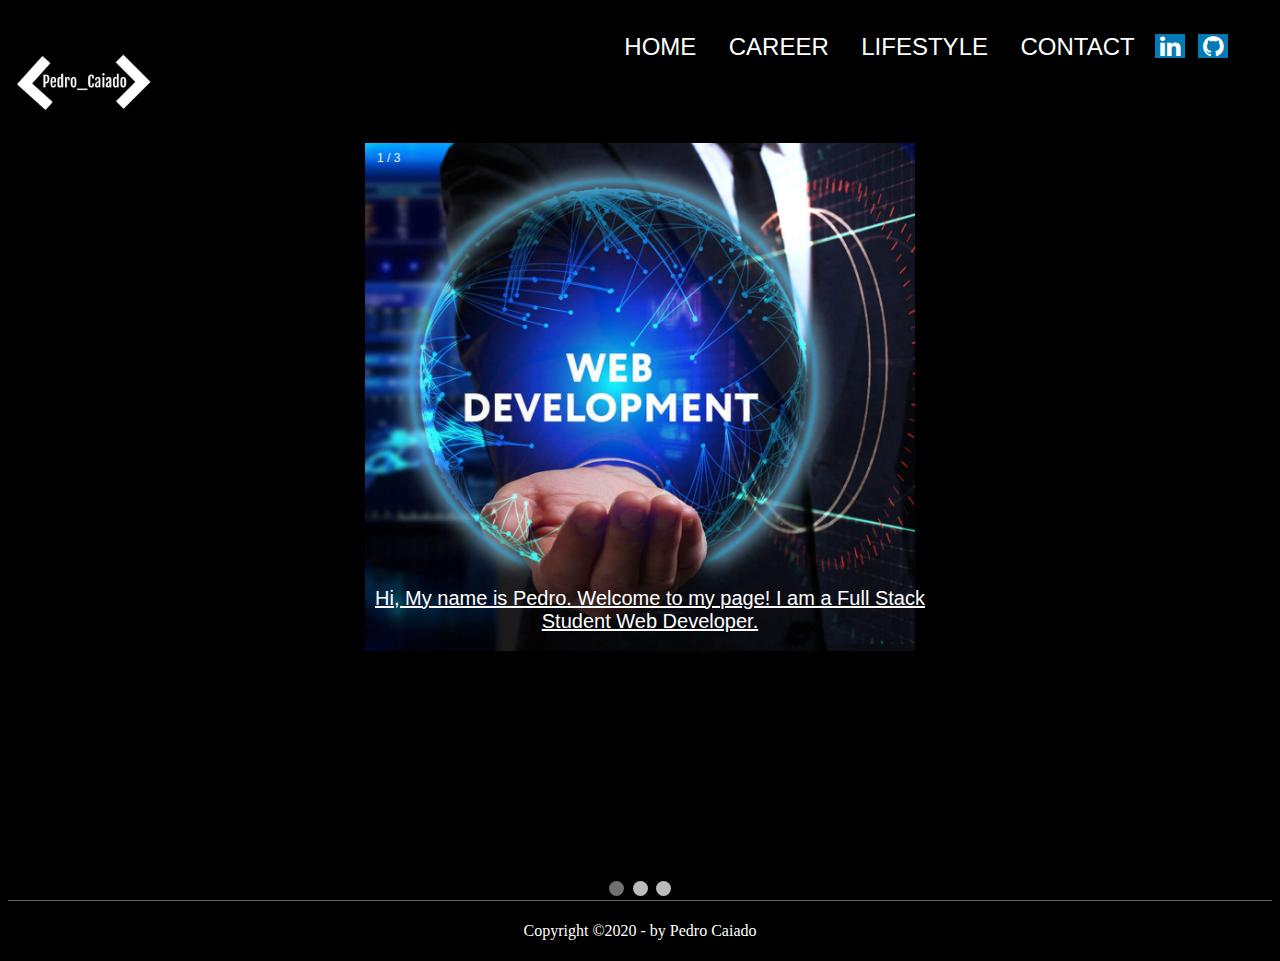
<file: index.html>
<!DOCTYPE html>
<html lang="en">
<head>
    <meta charset="UTF-8">
    <meta name="viewport" content="width=device-width, initial-scale=1.0">
    <title>My Portfolio</title>
    <link rel="stylesheet" href="https://cdnjs.cloudflare.com/ajax/libs/font-awesome/4.7.0/css/font-awesome.min.css">
    <link href="https://fonts.googleapis.com/css2?family=Lato:ital,wght@1,100&display=swap" rel="stylesheet">
    <link rel="stylesheet" href="style.css">

    
</head>

<body>
    <nav id="menu">
      <img src="logo.png" alt="logo" width="150" height="150">
        <ul>
          
            <li><a href="index.html">home</a></li>
            <li><a href="career.html">Career</a></li>
            <li><a href="lifestyle.html">LifeStyle</a></li>
            <li><a href="contact.html">Contact</a></li>
            <a href="https://www.linkedin.com/in/pedro-caiado-0383721a1/" class="fa fa-linkedin" target="_blank"></a>&nbsp;
            <a href="https://github.com/Pedro-Caiado" class="fa fa-github" target="_blank"></a>
        </ul>
    </nav>
   
    
    <h2>Automatic Slideshow</h2>
    <p>Change image every 2 seconds:</p>
    
    <div class="slideshow-container">
    
    <div class="mySlides fade">
      <div class="numbertext">1 / 3</div>
      <img src="web-development.jpg" style="width:100%">
      <div class="text">Hi, My name is Pedro. Welcome to my page! I am a Full Stack Student Web Developer.</div>
    </div>
    
    <div class="mySlides fade">
      <div class="numbertext">2 / 3</div>
      <img src="digital-human.jpg" style="width:100%">
      <div class="text">A Web Developer can create a new world.</div>
    </div>
    
    <div class="mySlides fade">
      <div class="numbertext">3 / 3</div>
      <img src="project.png" style="width:100%">
      <div class="text">In my first project, I created a game. I have created this Portfolio as my second project. Enjoy!</div>
    </div>
    
    </div>
    <br>
    
    <div style="text-align:center">
      <span class="dot"></span> 
      <span class="dot"></span> 
      <span class="dot"></span> 
    </div>
    
    <script>
    var slideIndex = 0;
    showSlides();
    
    function showSlides() {
      var i;
      var slides = document.getElementsByClassName("mySlides");
      var dots = document.getElementsByClassName("dot");
      for (i = 0; i < slides.length; i++) {
        slides[i].style.display = "none";  
      }
      slideIndex++;
      if (slideIndex > slides.length) {slideIndex = 1}    
      for (i = 0; i < dots.length; i++) {
        dots[i].className = dots[i].className.replace(" active", "");
      }
      slides[slideIndex-1].style.display = "block";  
      dots[slideIndex-1].className += " active";
      setTimeout(showSlides, 5000); // Change image every 2 seconds
    }
    </script>

    <footer id="rodape">
        <p>Copyright &copy;2020 - by Pedro Caiado</p>
    </footer>

</body>
</html>
</file>
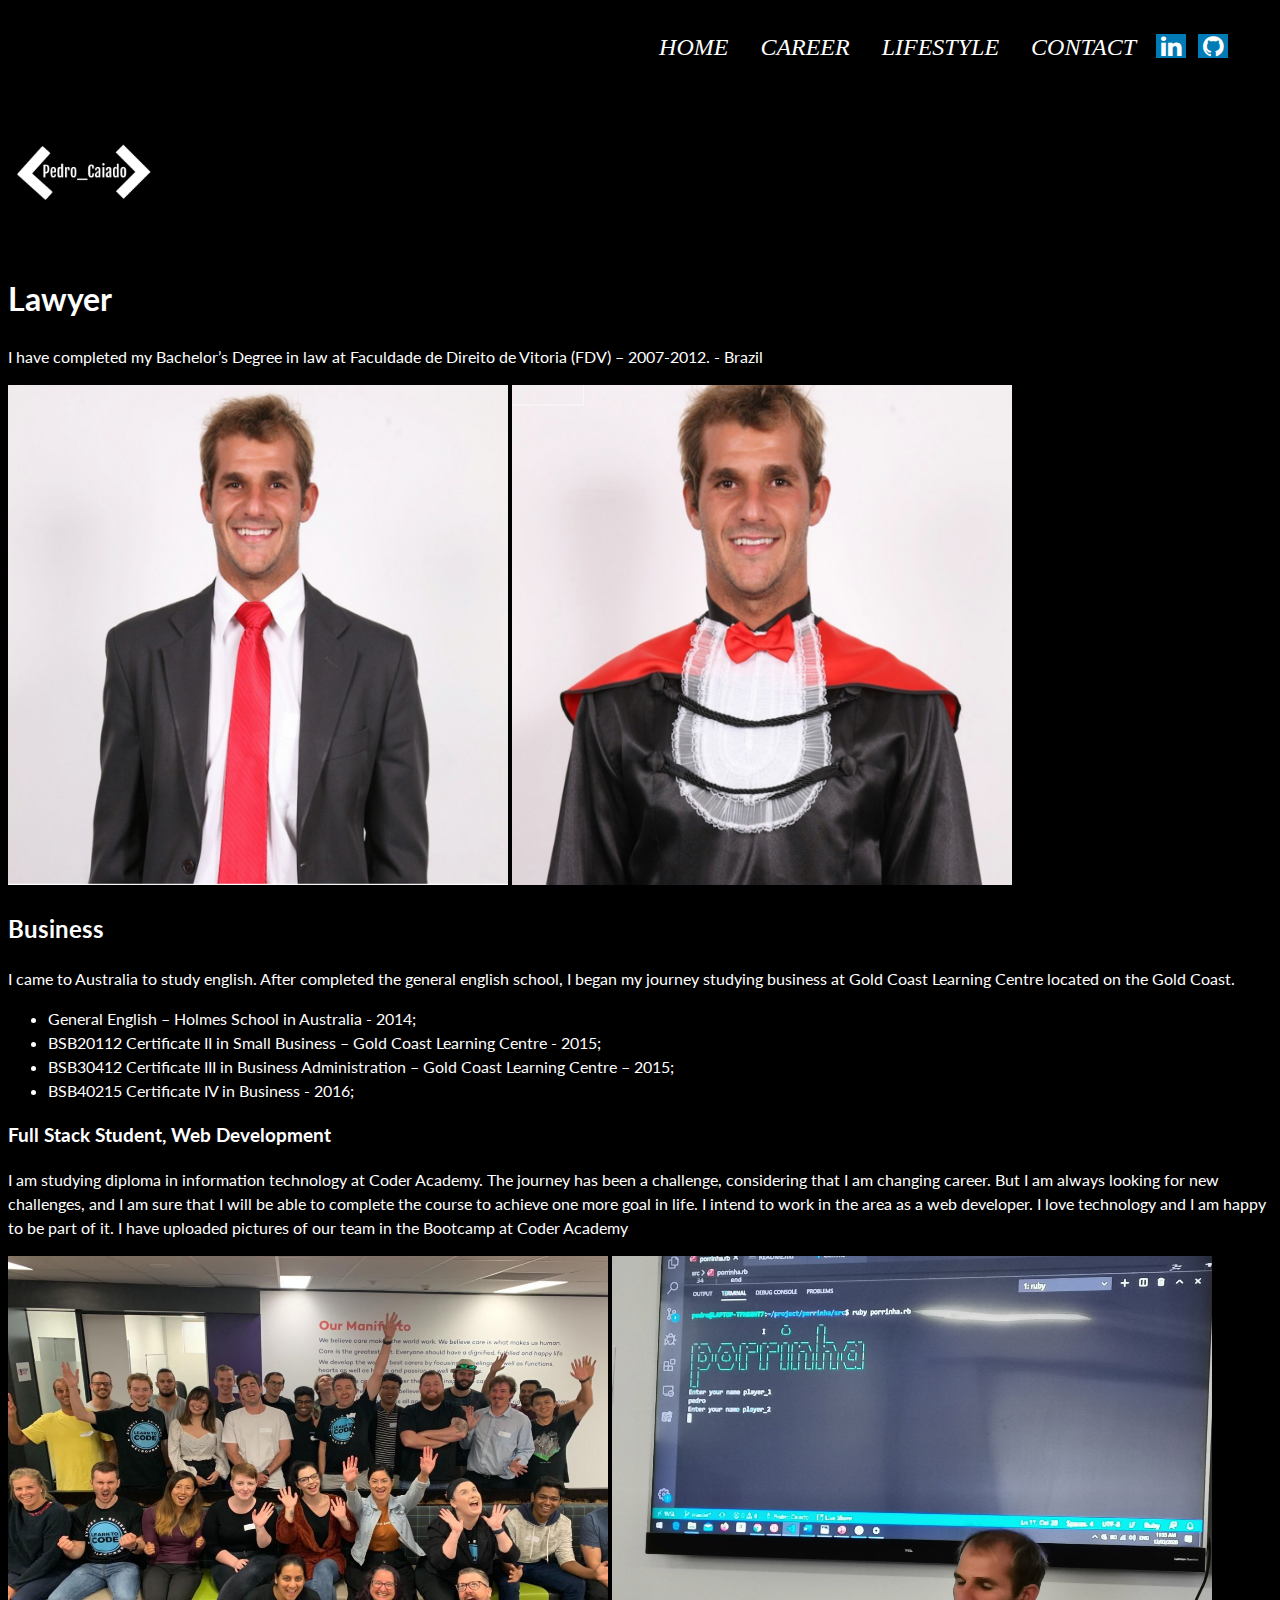
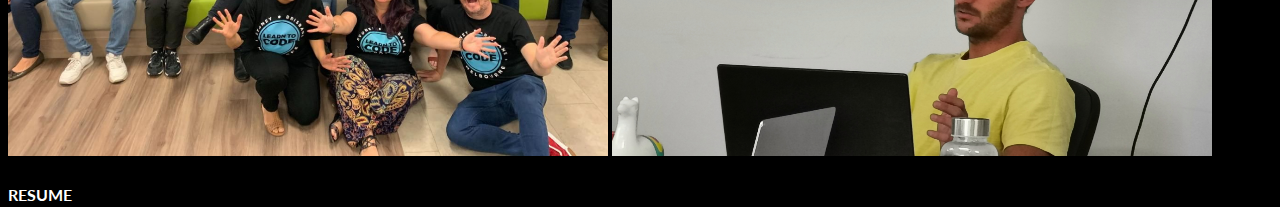
<file: career.html>
<!DOCTYPE html>
<html lang="en">
<head>
    <meta charset="UTF-8">
    <meta name="viewport" content="width=device-width, initial-scale=1.0">
    <title>Carrer</title>
    <link rel="stylesheet" href="https://cdnjs.cloudflare.com/ajax/libs/font-awesome/4.7.0/css/font-awesome.min.css">
    <link href="https://fonts.googleapis.com/css2?family=Lato:ital,wght@1,100;1,300&display=swap" rel="stylesheet">
    <link rel="stylesheet" href="careerstyle.css">
    

    
</head>
<body>
    <header>

    <nav id="menu">
        <ul>
            <li><a href="index.html">home</a></li>
            <li><a href="career.html">Career</a></li>
            <li><a href="lifestyle.html">LifeStyle</a></li>
            <li><a href="contact.html">Contact</a></li>
            <a href="https://www.linkedin.com/in/pedro-caiado-0383721a1/" class="fa fa-linkedin" target="_blank"></a>&nbsp;
            <a href="https://github.com/Pedro-Caiado" class="fa fa-github" target="_blank"></a>
        </ul>

    </nav>

</header>

<div>
    
<hgroup class="career">
    <img src="logo.png" alt="logo" width="150" height="150">
<h1>Lawyer</h1>
<p>I have completed my Bachelor’s Degree in law at Faculdade de Direito de Vitoria (FDV) – 2007-2012. - Brazil</p>
<img src="law.png" alt="barrel" width="500" height="500">
<img src="law2.png" alt="turn1" width="500" height="500">

<h2>Business</h2>
I came to Australia to study english. After completed the general english school, I began my journey studying business at Gold Coast Learning Centre located on the Gold Coast.
<ul>
<li>General English – Holmes School in Australia - 2014;</li>
<li>BSB20112 Certificate II in Small Business – Gold Coast Learning Centre - 2015;</li>
<li>BSB30412 Certificate III in Business Administration – Gold Coast Learning Centre – 2015;</li>
<li>BSB40215 Certificate IV in Business - 2016;</li>
</ul>


<h3>Full Stack Student, Web Development</h3>
<p>I am studying diploma in information technology at Coder Academy. The journey has been a challenge, considering that I am changing career. But I am always looking for new challenges, and I am sure that I will be able to complete the course to achieve one more goal in life. I intend to work in the area as a web developer. I love technology and I am happy to be part of it. I have uploaded pictures of our team in the Bootcamp at Coder Academy</p>

<img src="CA.png" alt="CA" width="600" height="500">
<img src="project.png" alt="CoderAcademyProject" width="600" height="500">

<h4>RESUME</h4>
<iframe src="Resume.pdf" width="100%" height="500px”>



</hgroup>
</div>

</body>
</html>
</file>
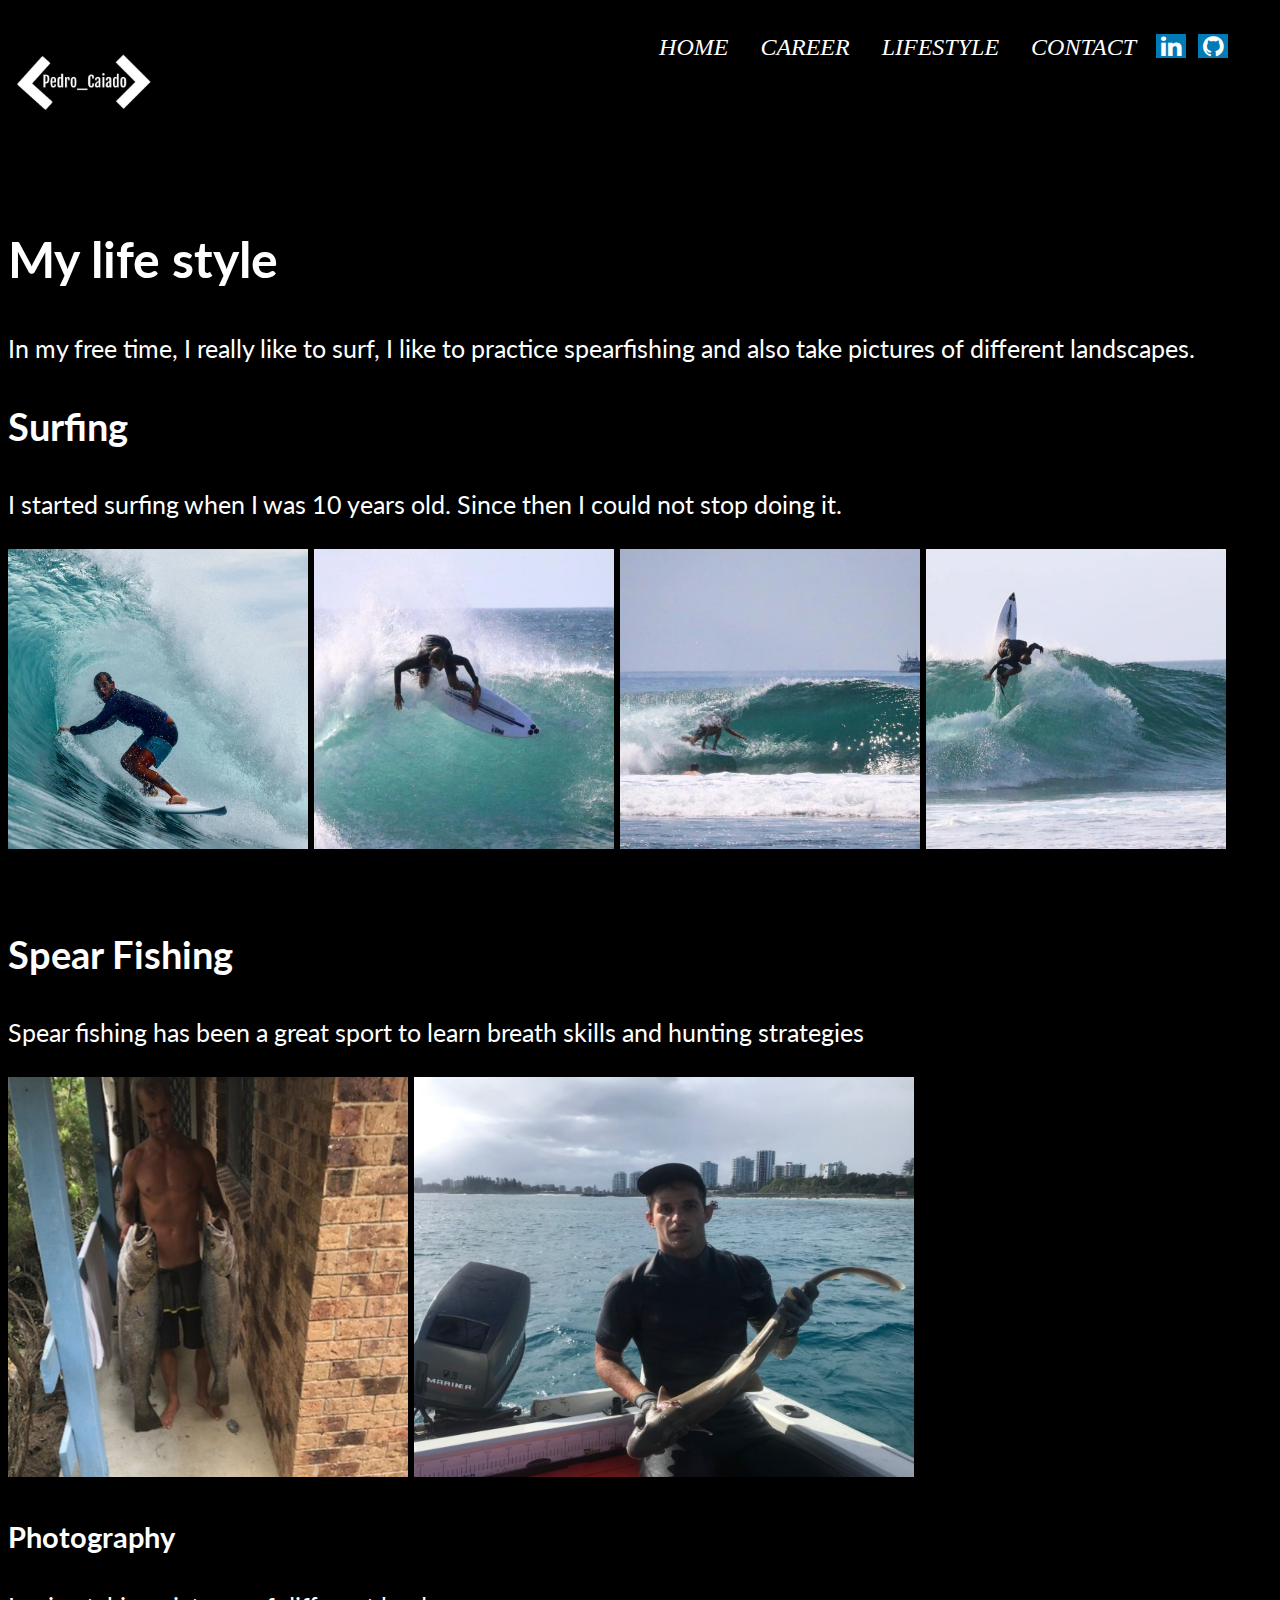
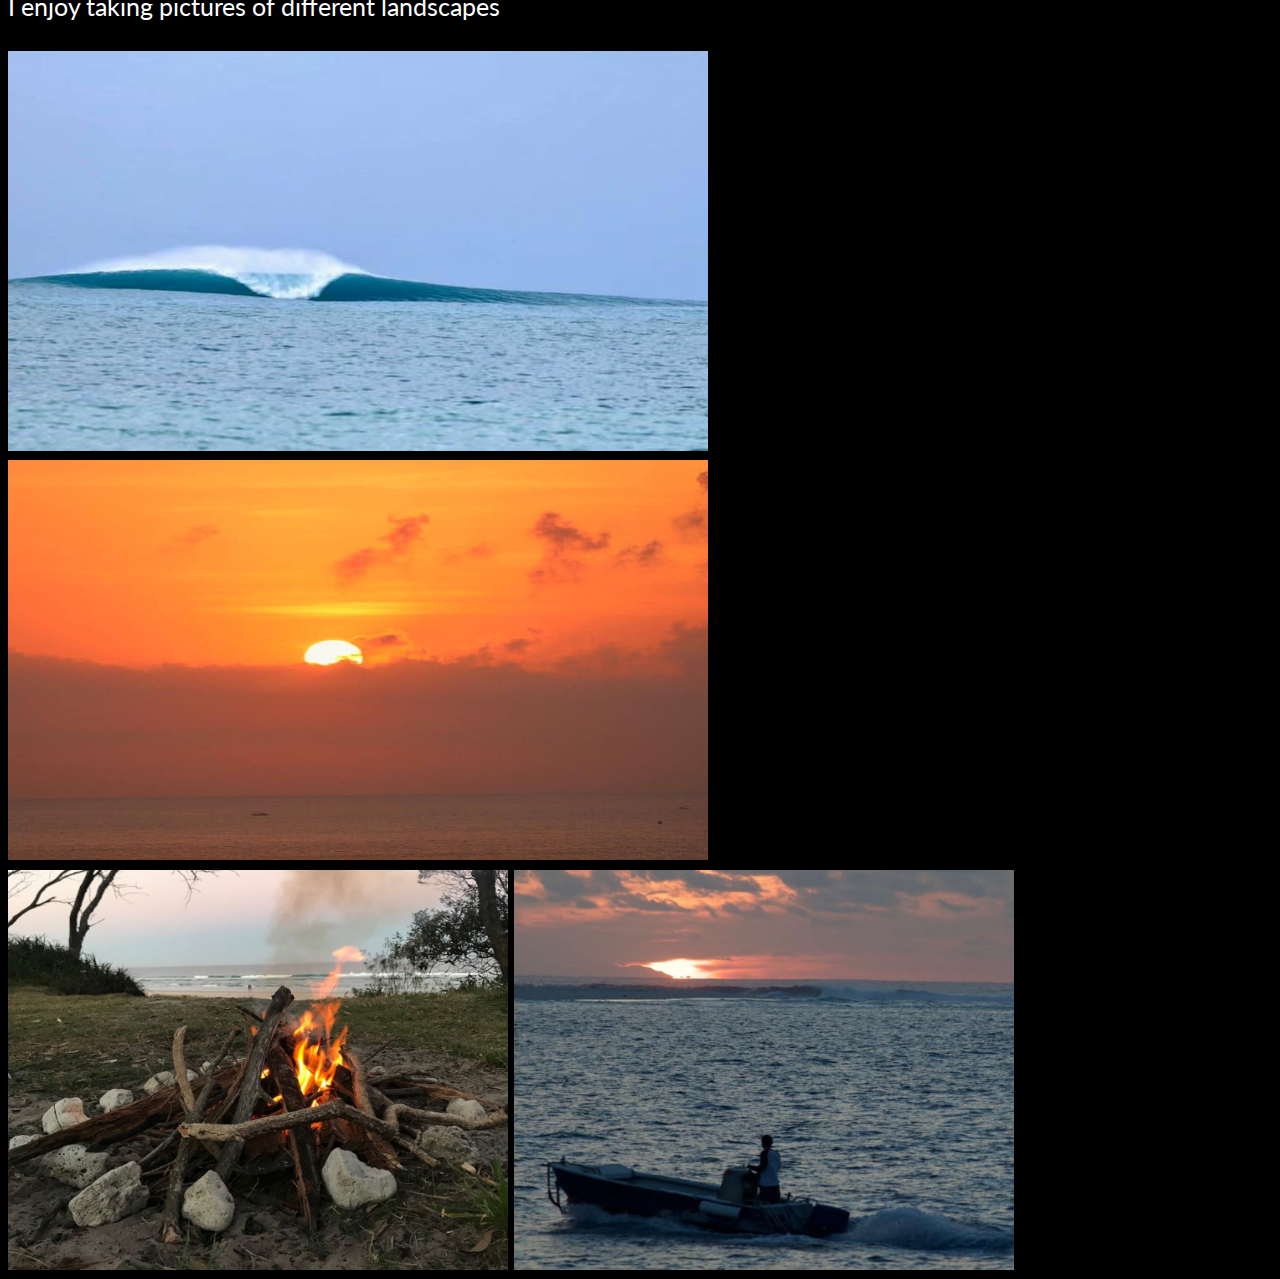
<file: lifestyle.html>
<!DOCTYPE html>
<html lang="en">
<head>
    <meta charset="UTF-8">
    <meta name="viewport" content="width=device-width, initial-scale=1.0">
    <title>Life Style</title>
    <link rel="stylesheet" href="https://cdnjs.cloudflare.com/ajax/libs/font-awesome/4.7.0/css/font-awesome.min.css">
    <link href="https://fonts.googleapis.com/css2?family=Lato:ital,wght@1,100&display=swap" rel="stylesheet">
    <link rel="stylesheet" href="lifestyle.css">

   
</head>
<body>
    <header>
        <nav id="menu">
            <img src="logo.png" alt="logo" width="150" height="150">

            <ul>
                <li><a href="index.html">home</a></li>
                <li><a href="career.html">Career</a></li>
                <li><a href="lifestyle.html">LifeStyle</a></li>
                <li><a href="contact.html">Contact</a></li>
                <a href="https://www.linkedin.com/in/pedro-caiado-0383721a1/" class="fa fa-linkedin" target="_blank"></a>&nbsp;
                <a href="https://github.com/Pedro-Caiado" class="fa fa-github" target="_blank"></a>
            </ul>
        </nav>
    </header>

    <hgroup class="career">
        <h1>My life style</h1>
        <p>In my free time, I really like to surf, I like to practice spearfishing and also take pictures of different landscapes.</p>

    <h2>Surfing</h2>
        <p>I started surfing when I was 10 years old. Since then I could not stop doing it.</p>
        <img src="barrel right.jpg" alt="barrel" width="300" height="300">
        <img src="turn1.jpg" alt="turn1" width="300" height="300">
        <img src="left barrel.jpg" alt="leftbarrel" width="300" height="300">
        <img src="turn.jpg" alt="turn" width="300" height="300"><br><br>
        

    <h2>Spear Fishing</h2>
        <p>Spear fishing has been a great sport to learn breath skills and hunting strategies</p>
        <img src="fish.jpg" alt="fish" width="400" height="400">
        <img src="fish1.jpg" alt="fish1" width="500" height="400">

    <h3>Photography</h3>
        <p>I enjoy taking pictures of different landscapes</p>
        <img src="wave.jpg" alt="fish" width="700" height="400">
        <img src="sunset.jpg" alt="fish1" width="700" height="400"><br>
        <img src="bushfire.jpg" alt="fish1" width="500" height="400">
        <img src="land.jpg" alt="fish1" width="500" height="400">
    </hgroup>
</body>
</html>
</file>
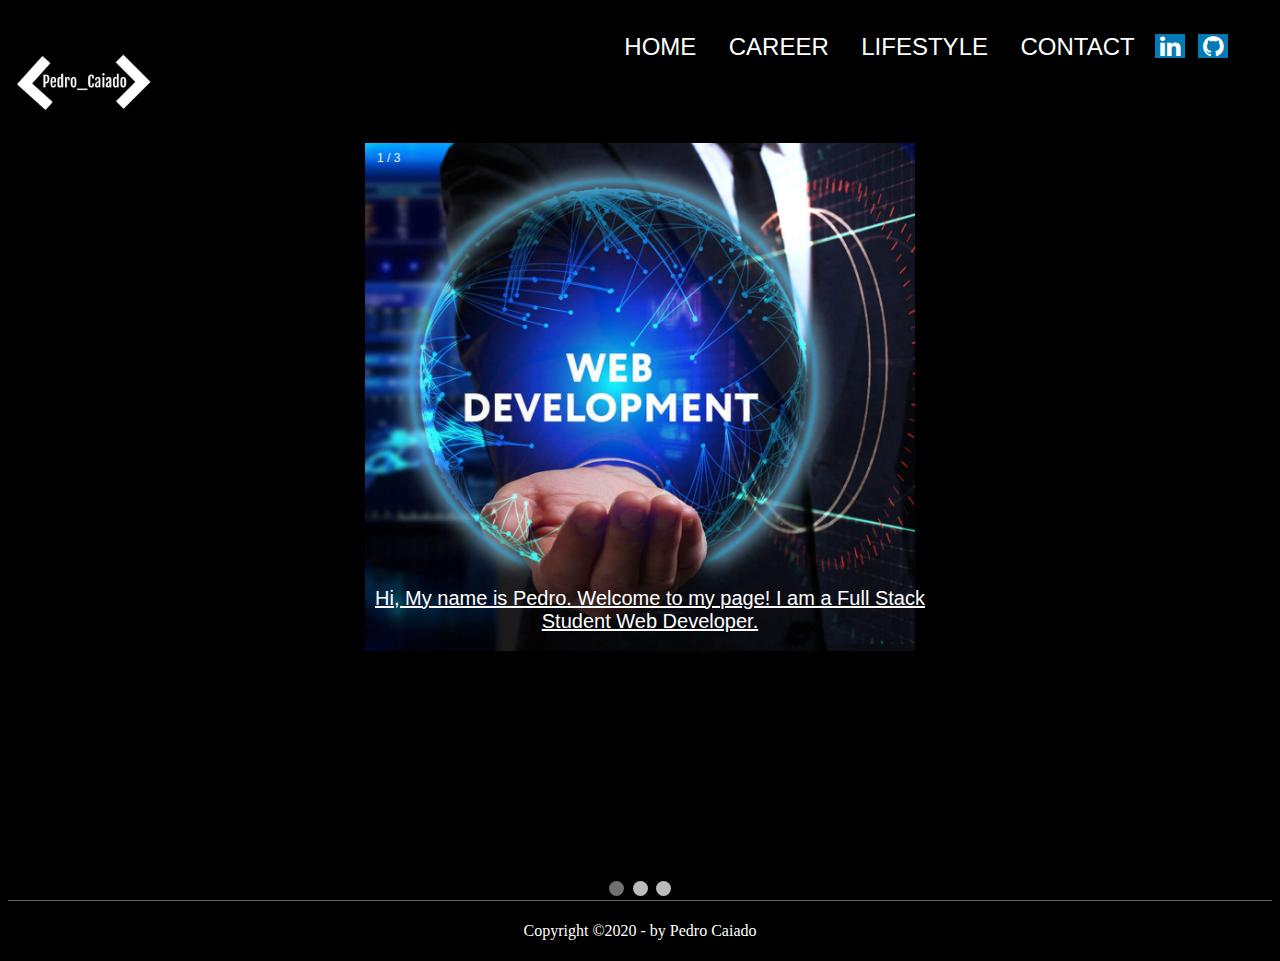
<file: pedro.html>
<!DOCTYPE html>
<html lang="en">
<head>
    <meta charset="UTF-8">
    <meta name="viewport" content="width=device-width, initial-scale=1.0">
    <title>My Portfolio</title>
    <link rel="stylesheet" href="https://cdnjs.cloudflare.com/ajax/libs/font-awesome/4.7.0/css/font-awesome.min.css">
    <link href="https://fonts.googleapis.com/css2?family=Lato:ital,wght@1,100&display=swap" rel="stylesheet">
    <link rel="stylesheet" href="style.css">

    
</head>

<body>
    <nav id="menu">
      <img src="logo.png" alt="logo" width="150" height="150">
        <ul>
          
            <li><a href="pedro.html">home</a></li>
            <li><a href="career.html">Career</a></li>
            <li><a href="lifestyle.html">LifeStyle</a></li>
            <li><a href="contact.html">Contact</a></li>
            <a href="https://www.linkedin.com/in/pedro-caiado-0383721a1/" class="fa fa-linkedin" target="_blank"></a>&nbsp;
            <a href="https://github.com/Pedro-Caiado" class="fa fa-github" target="_blank"></a>
        </ul>
    </nav>
   
    
    <h2>Automatic Slideshow</h2>
    <p>Change image every 2 seconds:</p>
    
    <div class="slideshow-container">
    
    <div class="mySlides fade">
      <div class="numbertext">1 / 3</div>
      <img src="web-development.jpg" style="width:100%">
      <div class="text">Hi, My name is Pedro. Welcome to my page! I am a Full Stack Student Web Developer.</div>
    </div>
    
    <div class="mySlides fade">
      <div class="numbertext">2 / 3</div>
      <img src="digital-human.jpg" style="width:100%">
      <div class="text">A Web Developer can create a new world.</div>
    </div>
    
    <div class="mySlides fade">
      <div class="numbertext">3 / 3</div>
      <img src="project.png" style="width:100%">
      <div class="text">In my first project, I created a game. I have created this Portfolio as my second project. Enjoy!</div>
    </div>
    
    </div>
    <br>
    
    <div style="text-align:center">
      <span class="dot"></span> 
      <span class="dot"></span> 
      <span class="dot"></span> 
    </div>
    
    <script>
    var slideIndex = 0;
    showSlides();
    
    function showSlides() {
      var i;
      var slides = document.getElementsByClassName("mySlides");
      var dots = document.getElementsByClassName("dot");
      for (i = 0; i < slides.length; i++) {
        slides[i].style.display = "none";  
      }
      slideIndex++;
      if (slideIndex > slides.length) {slideIndex = 1}    
      for (i = 0; i < dots.length; i++) {
        dots[i].className = dots[i].className.replace(" active", "");
      }
      slides[slideIndex-1].style.display = "block";  
      dots[slideIndex-1].className += " active";
      setTimeout(showSlides, 5000); // Change image every 2 seconds
    }
    </script>

    <footer id="rodape">
        <p>Copyright &copy;2020 - by Pedro Caiado</p>
    </footer>

</body>
</html>
</file>
<file: style.css>
/* ---------------------grid and background------------------------- */
body {
    background-color:black;
    background-color: black;
	display: grid;
	height: 100vh;
	grid-template-columns: 100%;
	grid-template-rows: 15% 70% 5% 5%;
	grid-template-areas: 
		"menu"
		"content"
		"."
		"footer";
	
}

/* ----------------------------------------------------------------- */
                     /* CSS for social media  */
    .fa {
        padding: 0px;
        font-size: 30px;
        width: 30px;
        text-align: center;
        text-decoration: none;
        margin: 5px 2px;
        background: #007bb5;
        color: white;
      }


                           /* Setting up nav (menu) */

nav#menu {
    display: block;    
}

nav#menu ul {
    list-style: none;
    text-transform: uppercase;
    position: absolute;
    top: 13px;
    right: 50px;
   
}

nav#menu li {
    display: inline;
    margin: 10px;
    padding: 4px;
    -webkit-transition: background-color 1s;-o-transition: background-color 1s;transition: background-color 1s
     
}

nav#menu li:hover {
    background-color: #815151;
}

nav#menu a {
    color: white;
    text-decoration: none;
}

nav#menu a:hover {
    color: #ffffff;
    text-decoration: underline;
}

            /* footer bottom of the page */


footer#rodape {
    background-color: #000000;
    border-top: 1px solid #606060;
    font-family: italic;
    color: white ;
    padding: 5px;
}
    
footer#rodape p {
        text-align: center;
        color: white 
} */
    
    /* ---------------------------------------------------------- */
         /* div  Content slide show  */
* {box-sizing: border-box;}
    body {font-family: Verdana, sans-serif;}
    .mySlides {display: none;}
    img {vertical-align: middle;}
    
/* Slideshow container */
.slideshow-container {
        max-width: 550px;
        position: relative; top: -75vh;
        margin: auto;
}
    
/* Caption text */
.text {
    color: #ffffff;
    font-size: 20px;
    padding: 10px 10px;
    position: absolute;
    bottom: 8px;
    width: 100%;
    text-align: center;
    text-decoration: underline;
}
    
/* Number text (1/3 etc) */
.numbertext {
    color: #f2f2f2;
    font-size: 12px;
    padding: 8px 12px;
    position: absolute;
    top: 0;
}
    
/* The dots/bullets/indicators */
.dot {
    height: 15px;
    width: 15px;
    margin: 0 2px;
    background-color: #bbb;
    border-radius: 50%;
    display: inline-block;
    transition: background-color 0.6s ease;
}

.active {
    background-color: #717171;
}

/* Fading animation */
.fade {
    -webkit-animation-name: fade;
    -webkit-animation-duration: 1.5s;
    animation-name: fade;
    animation-duration: 1.5s;
}
    
@-webkit-keyframes fade {
    from {opacity: .4} 
    to {opacity: 1}
}

@keyframes fade {
    from {opacity: .4} 
    to {opacity: 1}
}

/* On smaller screens, decrease text size */
@media only screen and (max-width: 300px) {
    .text {font-size: 11px}
}

/* ----------------------------------------------------------- */

/* 
@media screen and (max-width: 599px) {
   body {
       background-color: white


   } */

   #menu li {
    display: inline;
    margin: 10px;
    padding: 4px;
    -webkit-transition: background-color 1s;-o-transition: background-color 1s;transition: background-color 1s
}

@media screen and (min-width: 576px) {
    #menu a {
        font-size: 1.5em;
    }
}
</file>
<file: careerstyle.css>
/* ---------------------grid and background------------------------- */

body {
    background-color:black;
    background-color: black;
	display: grid;
	height: 100vh;
	grid-template-columns: 100%;
	grid-template-rows: 15% 70% 5% 5%;
	grid-template-areas: 
		"menu"
		"content"
		"."
		"footer";
	
}
/* ---------------------------------------------------------------- */
         /* link - Linkedin and Github CSS  */

  .fa {
    padding: 0px;
    font-size: 30px;
    width: 30px;
    text-align: center;
    text-decoration: none;
    margin: 5px 2px;
    background: #007bb5;
    color: white;
}

/* -------------------------------------------------------------- */
                      /* hgroup font  */

.career {
    font-family: 'Courier New', Courier, monospace;
    font-family: 'Lato', sans-serif;
    line-height: 1.5;
    color: white;
    position: relative; top: -5vh;

}

/* ------------------------------------------------------------------ */
                   /* nav menu style different font for home  */
nav#menu {
    display: block;    
}

nav#menu ul {
    list-style: none;
    text-transform: uppercase;
    position: absolute;
    top: 13px;
    right: 50px;
    font-style: italic;
}

nav#menu li {
    display: inline;
    margin: 10px;
    padding: 4px;
    -webkit-transition: background-color 1s;-o-transition: background-color 1s;transition: background-color 1s
     
}

nav#menu li:hover {
    background-color: #815151;
}

nav#menu a {
    color: white;
    text-decoration: none;
}

nav#menu a:hover {
    color: #ffffff;
    text-decoration: underline;
}

/* ------------------------------------------------------ */

#menu li {
    display: inline;
    margin: 10px;
    padding: 4px;
    -webkit-transition: background-color 1s;-o-transition: background-color 1s;transition: background-color 1s
}
@media screen and (min-width: 576px) {
    #menu a {
        font-size: 1.5em;
    }
}
</file>
<file: lifestyle.css>
/* ---------------------grid and background------------------------- */

 body {
    background-color: black;
	display: grid;
	height: 100vh;
	grid-template-columns: 100%;
	grid-template-rows: 15% 70% 5% 5%;
	grid-template-areas: 
		"menu"
		"content"
		"."
		"footer";
	/* row-gap: 100px;column-gap: 100px; */
}

/* ----------------------------------------------------------------- */
                     /* CSS for social media  */
 .fa {
    padding: 0px;
    font-size: 30px;
    width: 30px;
    text-align: center;
    text-decoration: none;
    margin: 5px 2px;
    background: #007bb5;
    color: white;
}

/* ------------------------------------------------------------ */
                      /* Nav bar CSS */
nav#menu {
    display: block;    
}

nav#menu ul {
    list-style: none;
    text-transform: uppercase;
    position: absolute;
    top: 13px;
    right: 50px;
    font-style: italic;
}

nav#menu li {
    display: inline;
    margin: 10px;
    padding: 4px;
    -webkit-transition: background-color 1s;-o-transition: background-color 1s;transition: background-color 1s
     
}

nav#menu li:hover {
    background-color: #815151;
}

nav#menu a {
    
    color: white;
    text-decoration: none;
}

nav#menu a:hover {
    color: #ffffff;
    text-decoration: underline;
}
/* ----------------------------------------------------------------------------- */
                             /* hgroups class */

.career {
    font-family: 'Courier New', Courier, monospace;
    font-family: 'Lato', sans-serif;
    line-height: 1.5;
    color: white;
    position: relative; top: 5vh;
    font-size: 25px;
}
/* ---------------------------------------------------------- */
                /* CSS slide show */
                #menu li {
                    display: inline;
                    margin: 10px;
                    padding: 4px;
                    -webkit-transition: background-color 1s;-o-transition: background-color 1s;transition: background-color 1s
                }
                @media screen and (min-width: 576px) {
                    #menu a {
                        font-size: 1.5em;
                    }
                }
</file>
